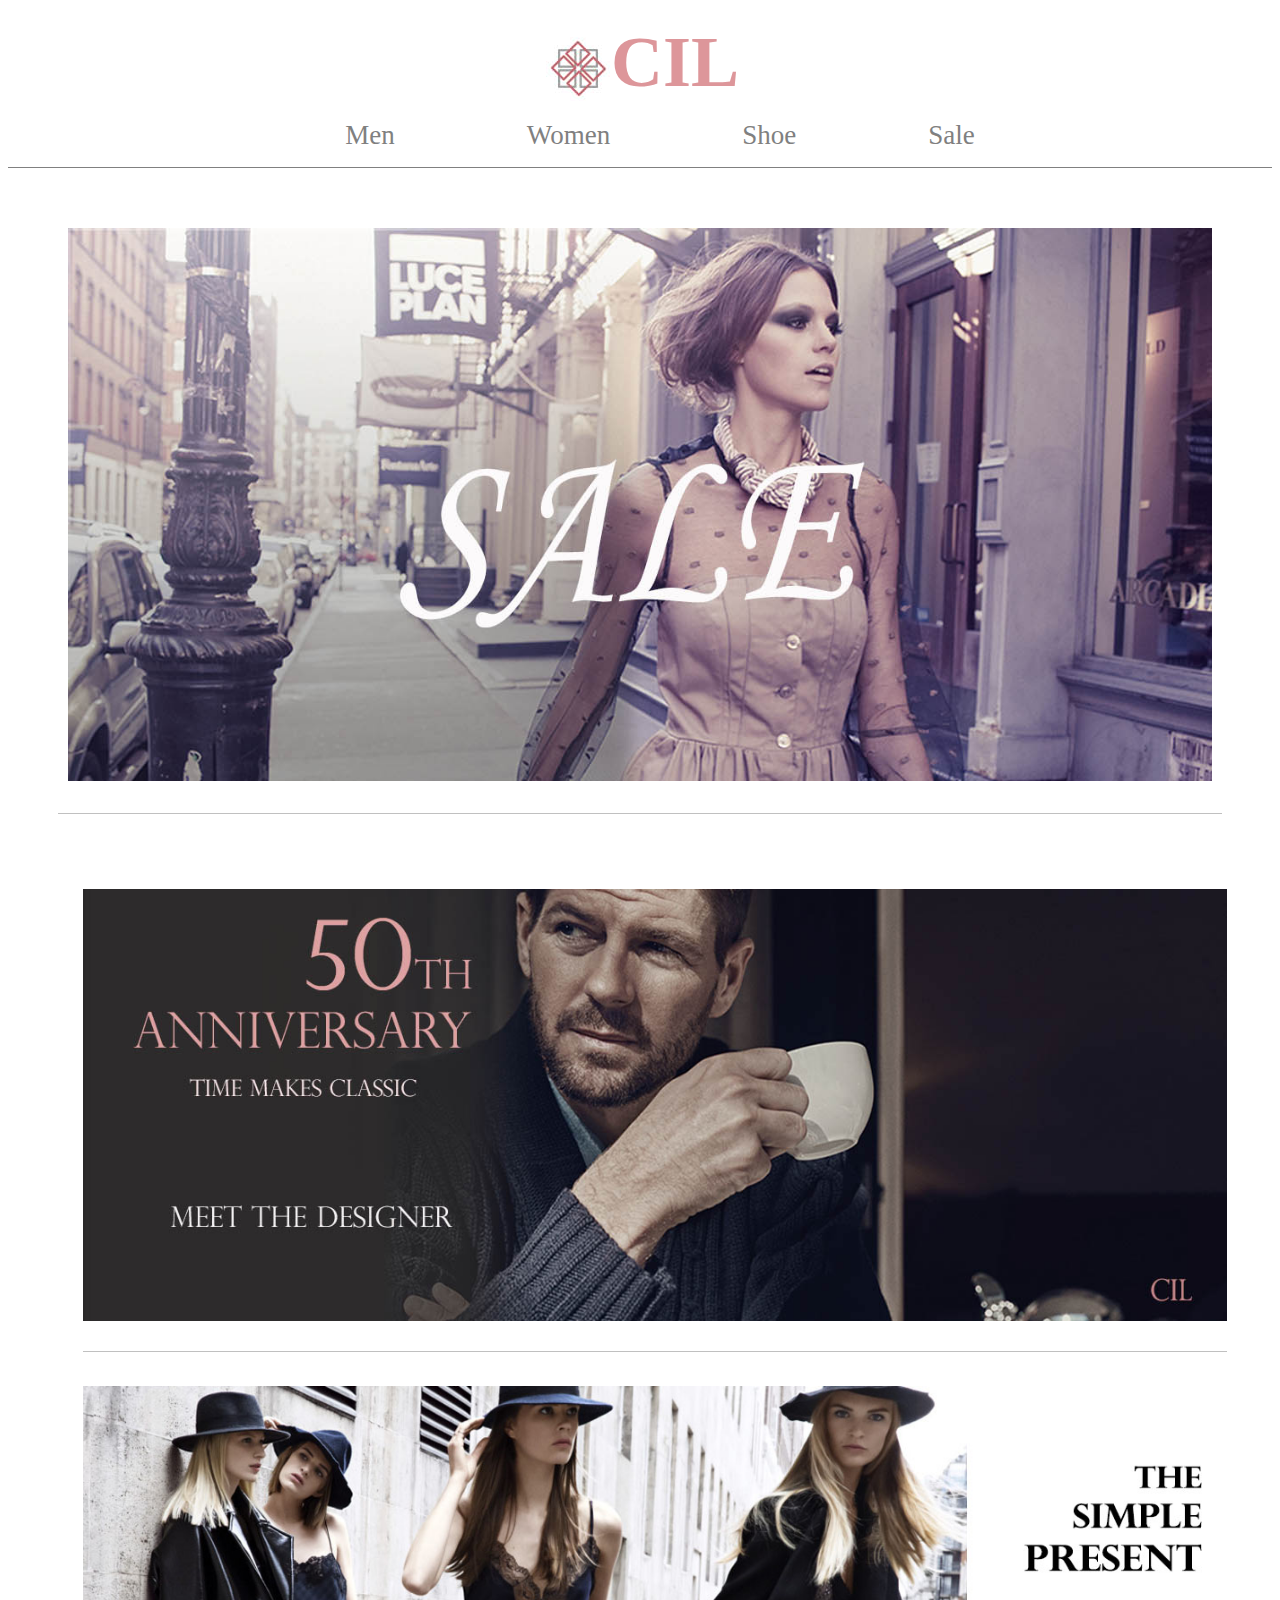
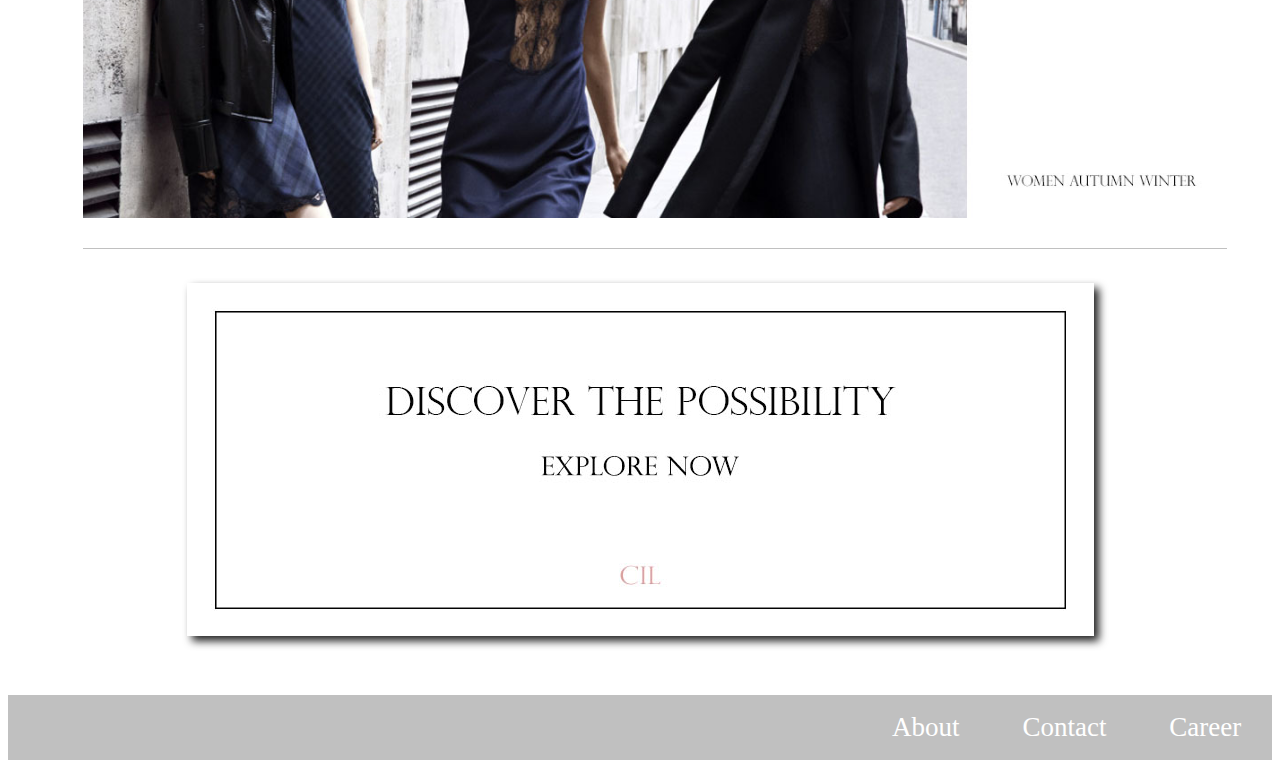
<file: index.html>
<!DOCTYPE html>
<head>
<meta charset = "utf-8">
<link rel="stylesheet" href="stylesheet.css">

<title>Home</title>
</head>
<body>
<header >
<a href="index.html"  ><h1><img src = "logo.jpg" alt = "">CIL</h1></a>
</header>
	<nav id = "n1">
	<ul>
	
	<li><a href="men.html">Men</a></li>
	<li><a href="women.html">Women</a></li>
	<li><a href="shoe.html">Shoe</a></li>
	<li><a href="sale.html">Sale</a></li>
	</ul>
	</nav>

	<div class="ban">
		
	<div class="enter">
		<a href="sale.html"><img src ="salebanner.jpg" alt=""></a>
		</div>
	</div>
<div class = "news">
<a href="introDesign.html"  ><img class ="pic" src ="designerW.jpg" alt=""></a>
<a href="#"  ><img class ="pic" src ="zara.jpg" alt=""></a>
<a href="women.html"  ><img id ="discover" src ="discoverW.jpg" alt=""></a>

</div>
<div class ="footer">
<nav id ="left">
<ul>
	
	<li><a href="#">About</a></li>
	<li><a href="#">Contact</a></li>
	<li><a href="#">Career</a></li>
</ul>
</nav>
</div>




</body>
</html>
</file>
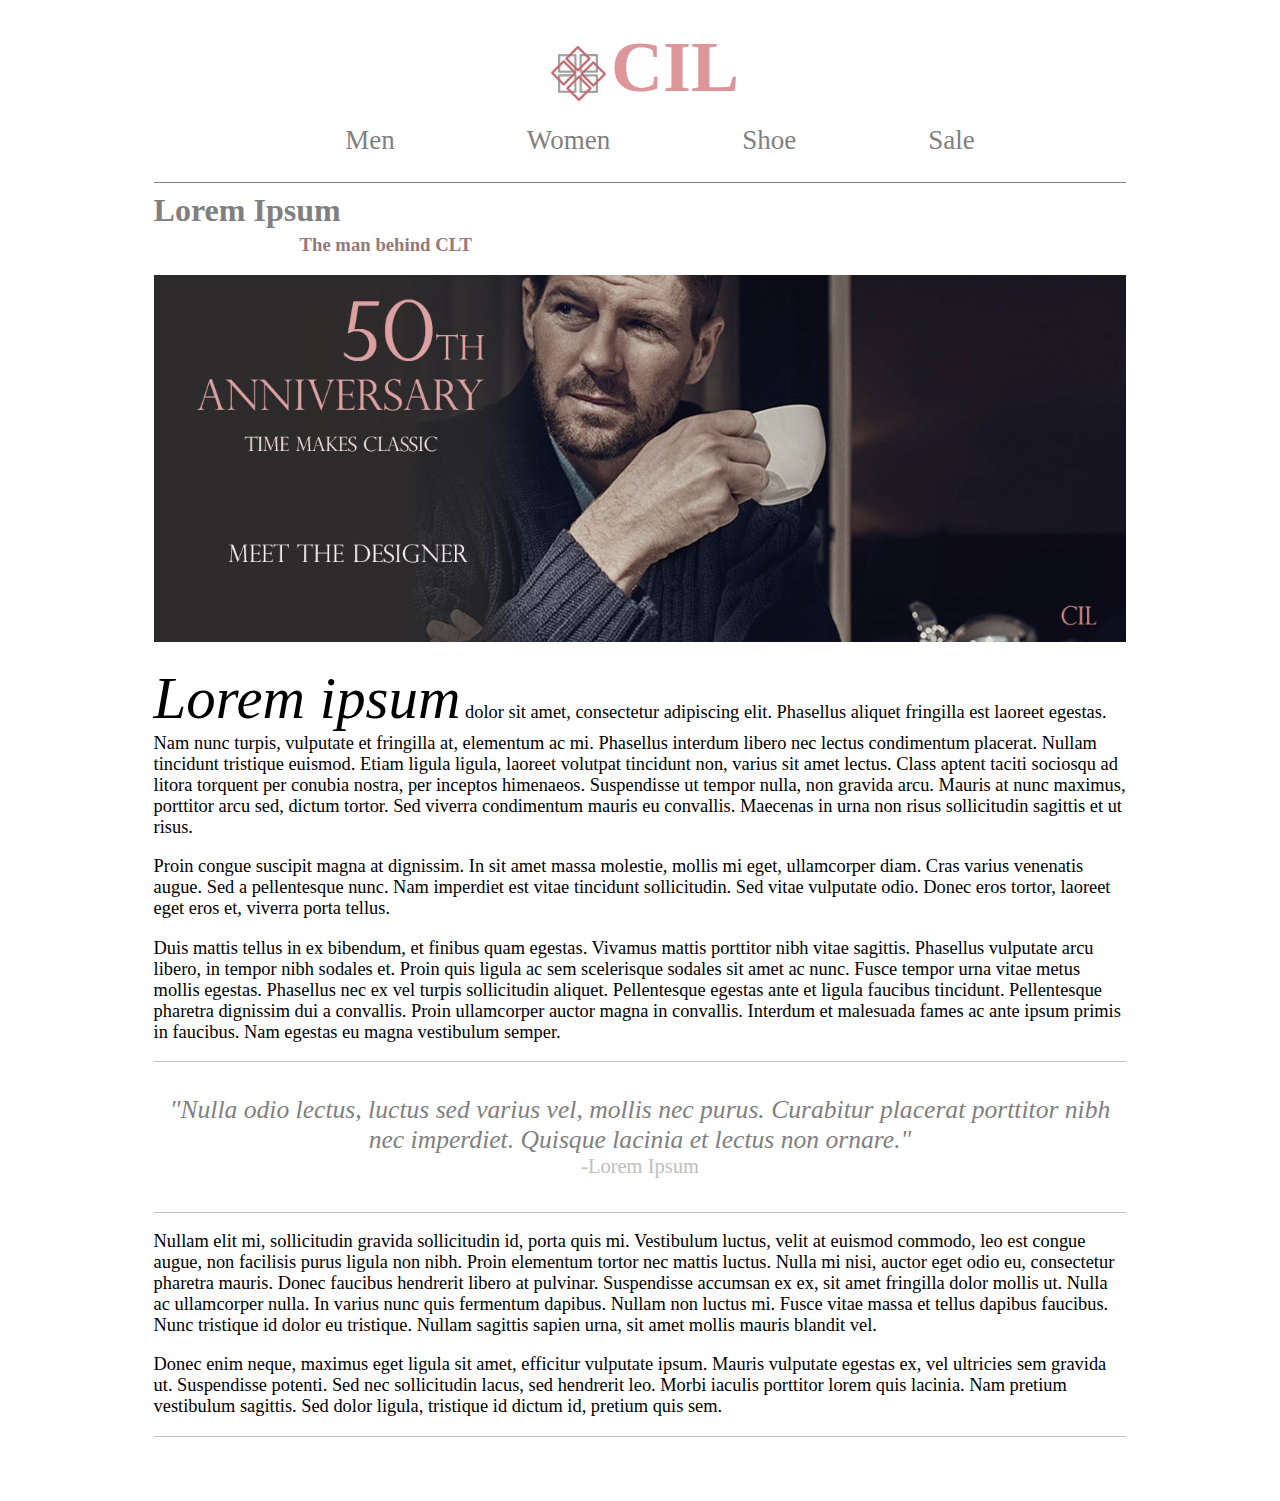
<file: introDesign.html>
<!DOCTYPE html>
<html>
<head>
<meta charset = "utf-8">
	<title>Designer</title>
	<link rel ="stylesheet" href = "designstyle.css">
</head>
<body>

<header >
            <a href="index.html"  ><h1 ><img src = "logo.jpg" alt = "">CIL</h1></a>
            </header>
              <nav class= "n1">
              <ul>
              <li><a href="men.html">Men</a></li>
              <li><a href="women.html">Women</a></li>
              <li><a href="shoe.html">Shoe</a></li>
              <li><a href="sale.html">Sale</a></li>
              </ul>
              </nav>
 <div class = "headline"><h1>Lorem Ipsum</h1>
 <h3>The man behind CLT</h3>
 </div>
 <div class ="left">
 <img src ="designerW.jpg">
 </div>

 <div class = "text">
 <p><span class ="textEnlarge" style="font-size:320%; "><em>Lorem ipsum</em></span> dolor sit amet, consectetur adipiscing elit. Phasellus aliquet fringilla est laoreet egestas. Nam nunc turpis, vulputate et fringilla at, elementum ac mi. Phasellus interdum libero nec lectus condimentum placerat. Nullam tincidunt tristique euismod. Etiam ligula ligula, laoreet volutpat tincidunt non, varius sit amet lectus. Class aptent taciti sociosqu ad litora torquent per conubia nostra, per inceptos himenaeos. Suspendisse ut tempor nulla, non gravida arcu. Mauris at nunc maximus, porttitor arcu sed, dictum tortor. Sed viverra condimentum mauris eu convallis. Maecenas in urna non risus sollicitudin sagittis et ut risus.
</p>
<p>
Proin congue suscipit magna at dignissim. In sit amet massa molestie, mollis mi eget, ullamcorper diam. Cras varius venenatis augue. Sed a pellentesque nunc. Nam imperdiet est vitae tincidunt sollicitudin. Sed vitae vulputate odio. Donec eros tortor, laoreet eget eros et, viverra porta tellus.
</p>


<p>
Duis mattis tellus in ex bibendum, et finibus quam egestas. Vivamus mattis porttitor nibh vitae sagittis. Phasellus vulputate arcu libero, in tempor nibh sodales et. Proin quis ligula ac sem scelerisque sodales sit amet ac nunc. Fusce tempor urna vitae metus mollis egestas. Phasellus nec ex vel turpis sollicitudin aliquet. Pellentesque egestas ante et ligula faucibus tincidunt. Pellentesque pharetra dignissim dui a convallis. Proin ullamcorper auctor magna in convallis. Interdum et malesuada fames ac ante ipsum primis in faucibus. Nam egestas eu magna vestibulum semper. </p>
</div>
<div class = "quote">
<blockquote>
	"Nulla odio lectus, luctus sed varius vel, mollis nec purus. Curabitur placerat porttitor nibh nec imperdiet. Quisque lacinia et lectus non ornare."
	<cite>-Lorem Ipsum</cite>
</blockquote>
</div>

<div class ="text">
<p>
Nullam elit mi, sollicitudin gravida sollicitudin id, porta quis mi. Vestibulum luctus, velit at euismod commodo, leo est congue augue, non facilisis purus ligula non nibh. Proin elementum tortor nec mattis luctus. Nulla mi nisi, auctor eget odio eu, consectetur pharetra mauris. Donec faucibus hendrerit libero at pulvinar. Suspendisse accumsan ex ex, sit amet fringilla dolor mollis ut. Nulla ac ullamcorper nulla. In varius nunc quis fermentum dapibus. Nullam non luctus mi. Fusce vitae massa et tellus dapibus faucibus. Nunc tristique id dolor eu tristique. Nullam sagittis sapien urna, sit amet mollis mauris blandit vel. 
</p>
<p>
Donec enim neque, maximus eget ligula sit amet, efficitur vulputate ipsum. Mauris vulputate egestas ex, vel ultricies sem gravida ut. Suspendisse potenti. Sed nec sollicitudin lacus, sed hendrerit leo. Morbi iaculis porttitor lorem quis lacinia. Nam pretium vestibulum sagittis. Sed dolor ligula, tristique id dictum id, pretium quis sem. 
</p>
</div>

</body>
</html>
</file>
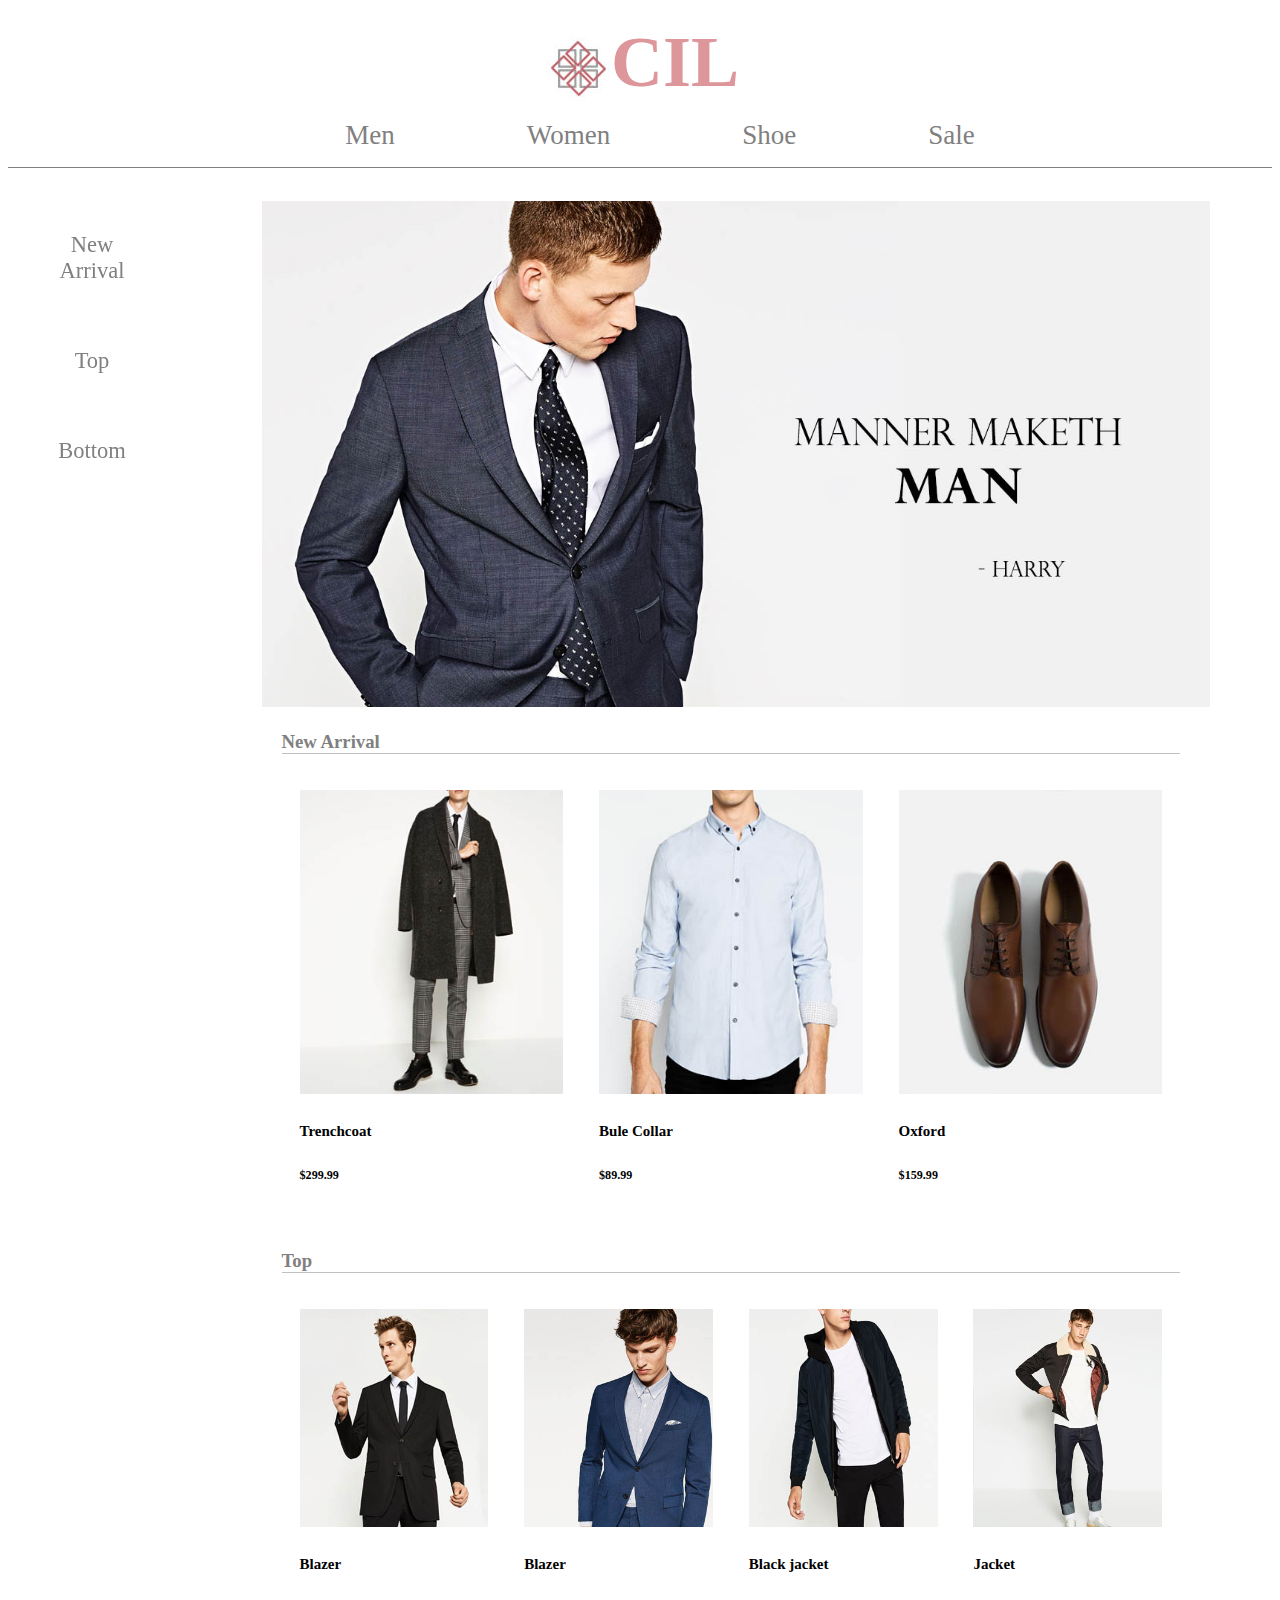
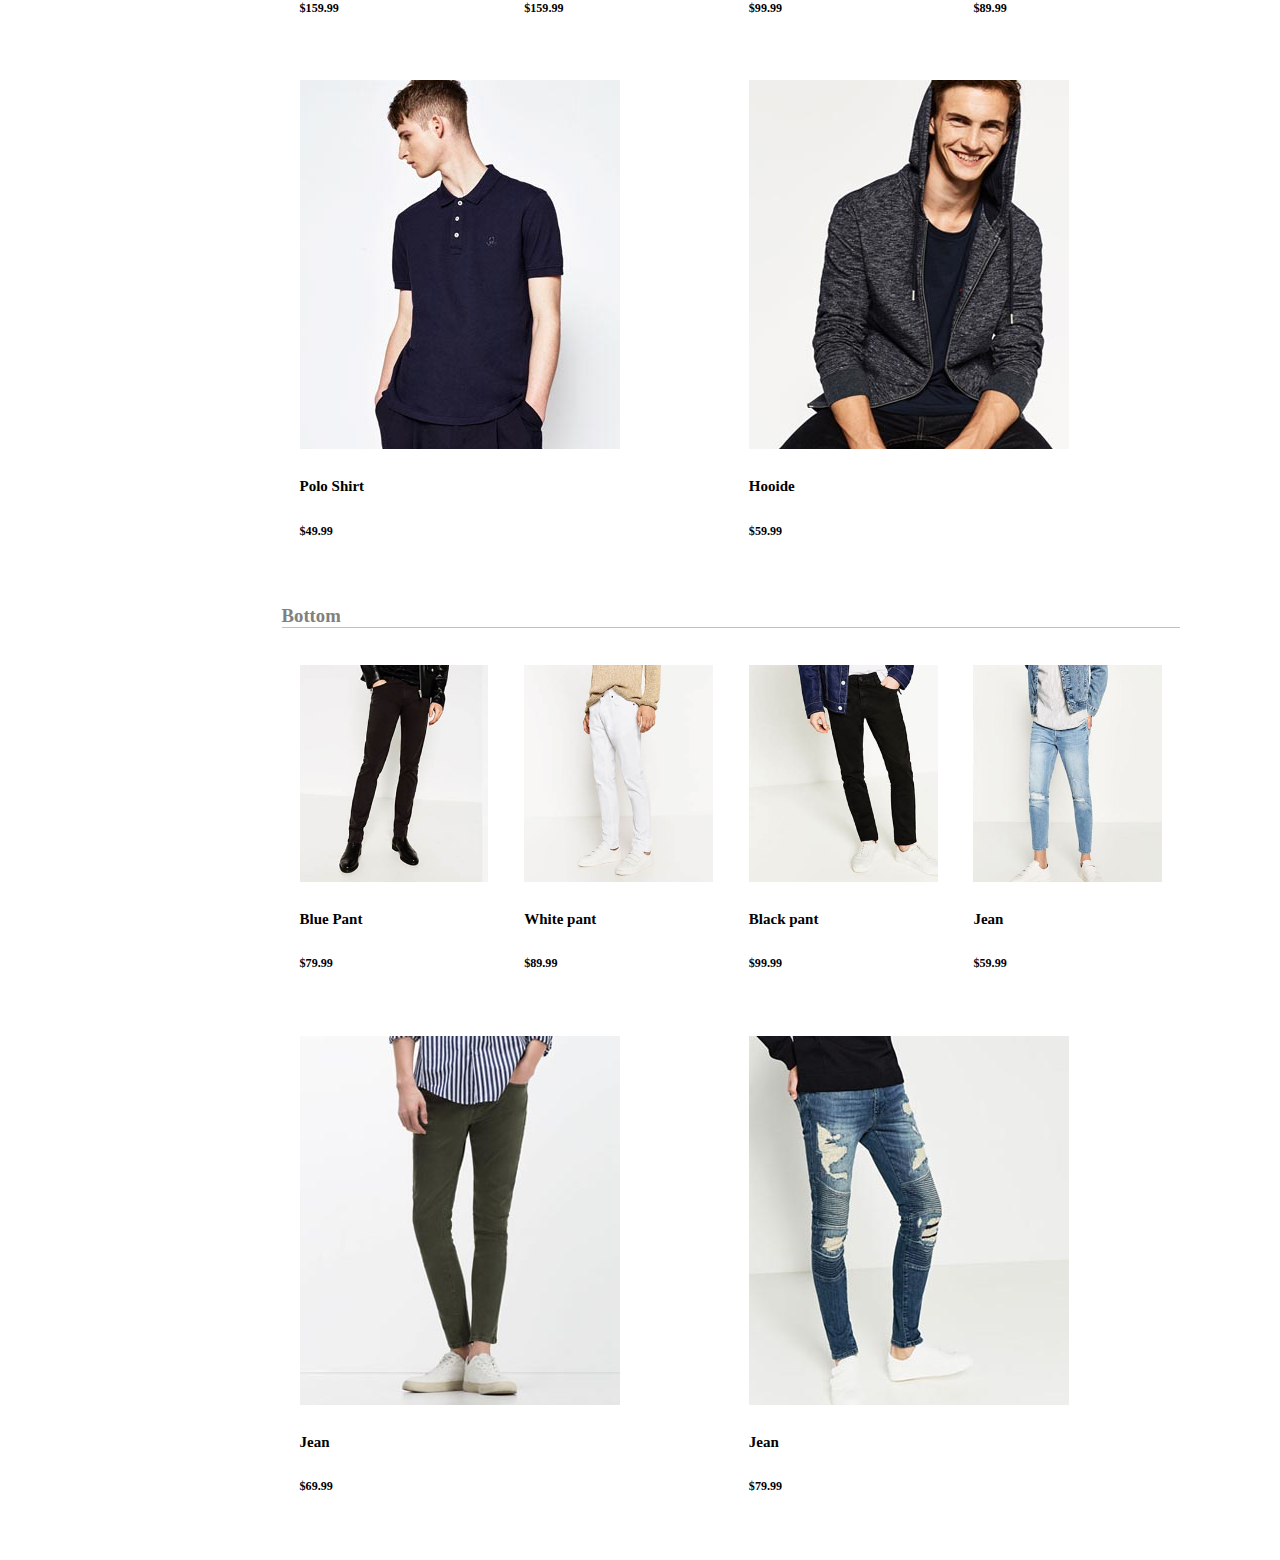
<file: men.html>
<!DOCTYPE html>
            <head>
            <meta charset = "utf-8">
            <link rel="stylesheet" href="stylesheetMen.css">

            <title>Men</title>
            </head>
            <body>
            <header >
            <a href="index.html"  ><h1><img src = "logo.jpg" alt = "">CIL</h1></a>
            </header>
              <nav id = "n1">
              <ul>
              <li><a href="men.html">Men</a></li>
              <li><a href="women.html">Women</a></li>
              <li><a href="shoe.html">Shoe</a></li>
              <li><a href="sale.html">Sale</a></li>
              </ul>
              </nav>


            <div class ="sidebar">
            <nav id = "side">
              <ul>
              <li><a href ="#arrival">New Arrival</a></li>
              <li><a href="#top">Top</a></li>
              <li><a href="#bottom">Bottom</a></li>
              
              </ul>
              </nav>
            </div>

            <div class="right">

            <div class="ban">
            <a href="#"  ><img id ="discover" src ="manban2.jpg" alt=""></a>
            </div>

            <div class="row">
            
            <h3  id="arrival">New Arrival</h3>
            <section class="products">

  <div class="product-card">
    <div class="product-image">
      <img src="menimg/mnw2.jpg">
    </div>
    <div class="product-info">
      <h5>Trenchcoat</h5>
      <h6>$299.99</h6>
    </div>
  </div>
<div class="product-card">
<a href ="#">
    <div class="product-image">
      <img src="menimg/mna4.jpg">
    </div>
    <div class="product-info">
      <h5>Bule Collar</h5>
      <h6>$89.99</h6>
    </div></a>
  </div>

  <div class="product-card">
    <div class="product-image">
      <img src="menimg/mna3.jpg">
    </div>
    <div class="product-info">
      <h5>Oxford</h5>
      <h6>$159.99</h6>
    </div>
  </div>
  
 </section>
  </div>

  

  <div class="row">

<h3  id="top">Top</h3>
  <section class="products">

  <div class="product-card">
    <div class="product-image">
      <img src="menimg/suit2.jpg">
    </div>
    <div class="product-info">
      <h5>Blazer</h5>
      <h6>$159.99</h6>
    </div>
  </div>
<div class="product-card">
<a href ="#">
    <div class="product-image">
      <img src="menimg/suit1.jpg">
    </div>
    <div class="product-info">
      <h5>Blazer</h5>
      <h6>$159.99</h6>
    </div></a>
  </div>

  <div class="product-card">
    <div class="product-image">
      <img src="menimg/jacket3.jpg">
    </div>
    <div class="product-info">
      <h5>Black jacket</h5>
      <h6>$99.99</h6>
    </div>
  </div>

  <div class="product-card">
    <div class="product-image">
      <img src="menimg/mw1.jpg">
    </div>
    <div class="product-info">
      <h5>Jacket</h5>
      <h6>$89.99</h6>
    </div>
  </div>
<div class="product-card">
<a href ="#">
    <div class="product-image">
      <img src="menimg/mw4.jpg">
    </div>
    <div class="product-info">
      <h5>Polo Shirt</h5>
      <h6>$49.99</h6>
    </div></a>
  </div>

  <div class="product-card">
    <div class="product-image">
      <img src="menimg/mw3.jpg">
    </div>
    <div class="product-info">
      <h5>Hooide</h5>
      <h6>$59.99</h6>
    </div>
  </div>
  </section>
  </div>

<div class ="row">
<h3  id="top">Bottom</h3>
  <section class="products">

  <div class="product-card">
    <div class="product-image">
      <img src="menimg/tr1.jpg">
    </div>
    <div class="product-info">
      <h5>Blue Pant</h5>
      <h6>$79.99</h6>
    </div>
  </div>
<div class="product-card">
<a href ="#">
    <div class="product-image">
      <img src="menimg/tr3.jpg">
    </div>
    <div class="product-info">
      <h5>White pant</h5>
      <h6>$89.99</h6>
    </div></a>
  </div>

  <div class="product-card">
    <div class="product-image">
      <img src="menimg/tr2.jpg">
    </div>
    <div class="product-info">
      <h5>Black pant</h5>
      <h6>$99.99</h6>
    </div>
  </div>

  <div class="product-card">
    <div class="product-image">
      <img src="menimg/mj1.jpg">
    </div>
    <div class="product-info">
      <h5>Jean</h5>
      <h6>$59.99</h6>
    </div>
  </div>
<div class="product-card">
<a href ="#">
    <div class="product-image">
      <img src="menimg/mj2.jpg">
    </div>
    <div class="product-info">
      <h5>Jean</h5>
      <h6>$69.99</h6>
    </div></a>
  </div>

  <div class="product-card">
    <div class="product-image">
      <img src="menimg/mj3.jpg">
    </div>
    <div class="product-info">
      <h5>Jean</h5>
      <h6>$79.99</h6>
    </div>
  </div>
  </section>
  </div>

  </div>
  </body>
</html>
</file>
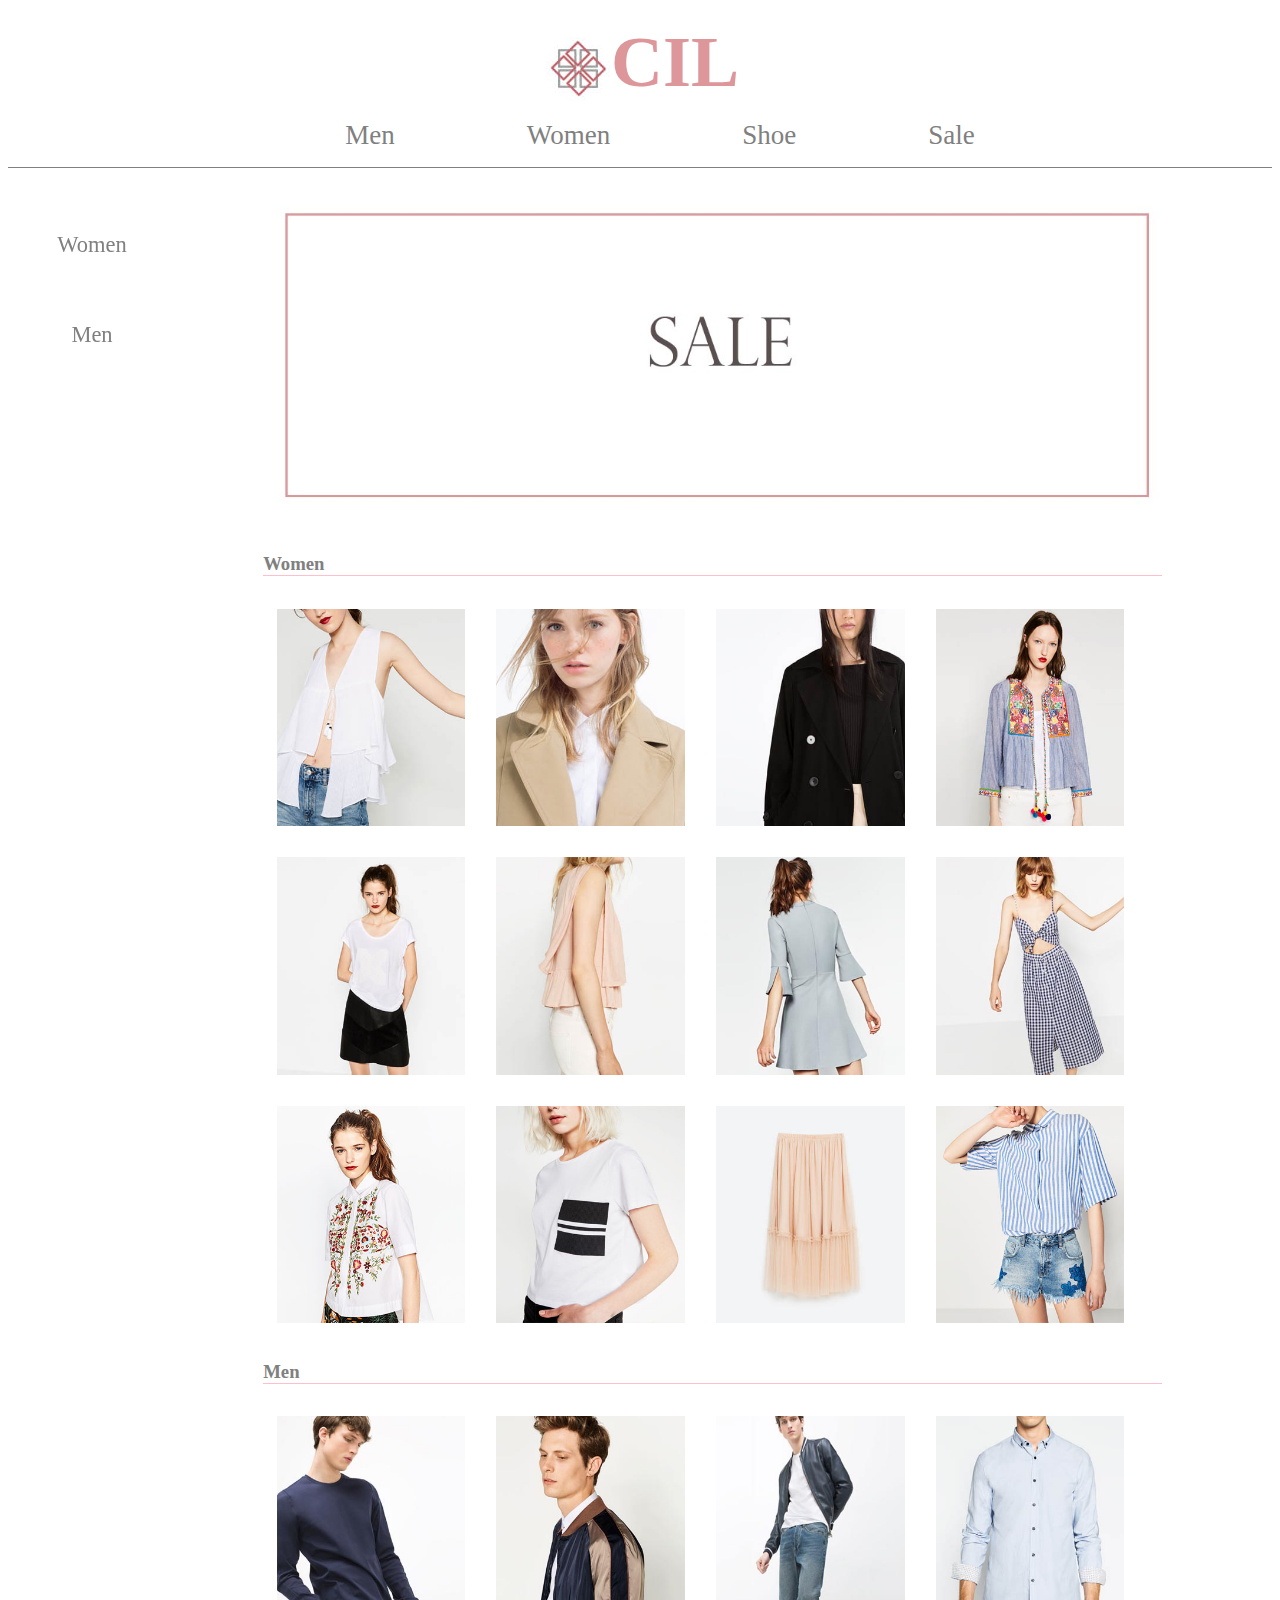
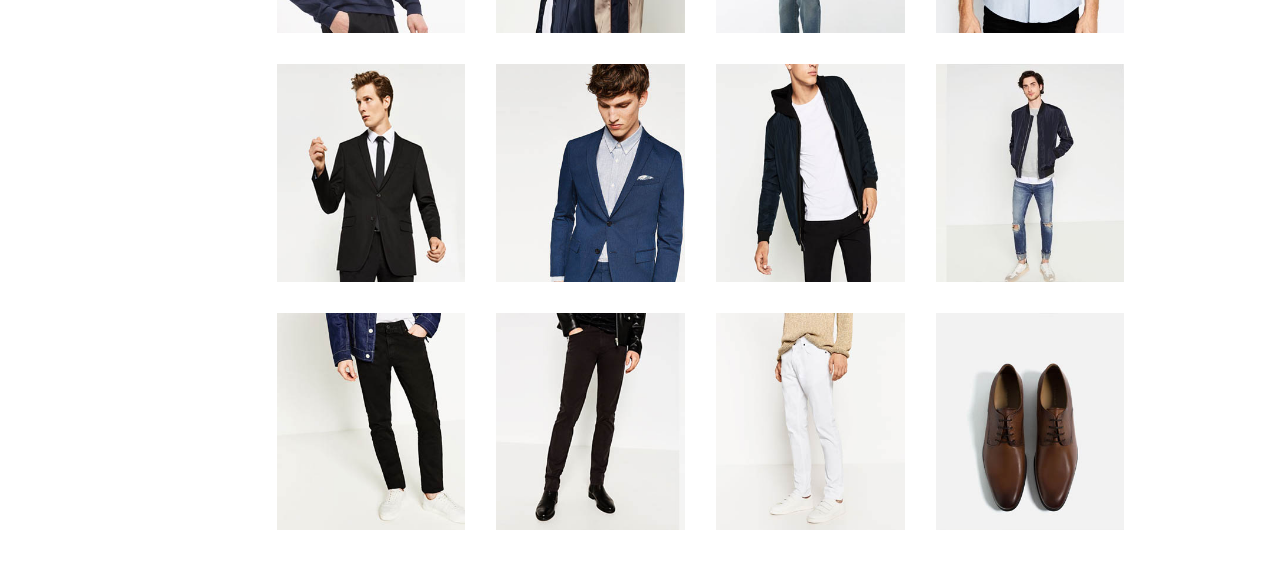
<file: sale.html>
<!DOCTYPE html>
<head>
<meta charset = "utf-8">
<link rel="stylesheet" href="stylesheetSale.css">

<title>Sale</title>
</head>
<body>
<header >
<a href="index.html"  ><h1><img src = "logo.jpg" alt = "">CIL</h1></a>
</header>
	<nav id = "n1">
	<ul>
	<li><a href="men.html">Men</a></li>
	<li><a href="women.html">Women</a></li>
	<li><a href="shoe.html">Shoe</a></li>
	<li><a href="sale.html">Sale</a></li>
	</ul>
	</nav>


<div class ="sidebar">
<nav id = "side">
	<ul>
	<li><a href="#women">Women</a></li>
		<li><a href ="#men">Men</a></li>

	
	</ul>
	</nav>
</div>

<div class="right">

<div class="ban">
<a href="#"  ><img id ="discover" src ="saleban.jpg" alt=""></a>
</div>

<div class="row">
<h3 id="women">Women</h3>
<div class ="display">
<a href="#"  ><img class ="item" src ="womimg/sale1.jpg" alt=""></a>
<a href="#"  ><img class ="item" src ="womimg/sale2.jpg" alt=""></a>
<a href="#"  ><img class ="item" src ="womimg/sale3.jpg" alt=""></a>
<a href="#"  ><img class ="item" src ="womimg/sale4.jpg" alt=""></a>
<a href="#"  ><img class ="item" src ="womimg/sale5.jpg" alt=""></a>
<a href="#"  ><img class ="item" src ="womimg/sale6.jpg" alt=""></a>
<a href="#"  ><img class ="item" src ="womimg/sale7.jpg" alt=""></a>
<a href="#"  ><img class ="item" src ="womimg/sale8.jpg" alt=""></a>
<a href="#"  ><img class ="item" src ="womimg/t1.jpg" alt=""></a>
<a href="#"  ><img class ="item" src ="womimg/t4.jpg" alt=""></a>
<a href="#"  ><img class ="item" src ="womimg/b1.jpg" alt=""></a>
<a href="#"  ><img class ="item" src ="womimg/t3.jpg" alt=""></a>

</div>
</div>

<div class="row">
<h3 id="men">Men</h3>
<div class ="display">
<a href="#"  ><img class ="item" src ="menimg/sm4.jpg" alt=""></a>
<a href="#"  ><img class ="item" src ="menimg/sm2.jpg" alt=""></a>
<a href="#"  ><img class ="item" src ="menimg/sm1.jpg" alt=""></a>
<a href="#"  ><img class ="item" src ="menimg/mna4.jpg" alt=""></a>
<a href="#"  ><img class ="item" src ="menimg/suit2.jpg" alt=""></a>
<a href="#"  ><img class ="item" src ="menimg/suit1.jpg" alt=""></a>
<a href="#"  ><img class ="item" src ="menimg/jacket3.jpg" alt=""></a>
<a href="#"  ><img class ="item" src ="menimg/sm3.jpg" alt=""></a>
<a href="#"  ><img class ="item" src ="menimg/tr2.jpg" alt=""></a>
<a href="#"  ><img class ="item" src ="menimg/tr1.jpg" alt=""></a>
<a href="#"  ><img class ="item" src ="menimg/tr3.jpg" alt=""></a>
<a href="#"  ><img class ="item" src ="menimg/mna3.jpg" alt=""></a>
</div>
</div>

	</body>
	</html>
</file>
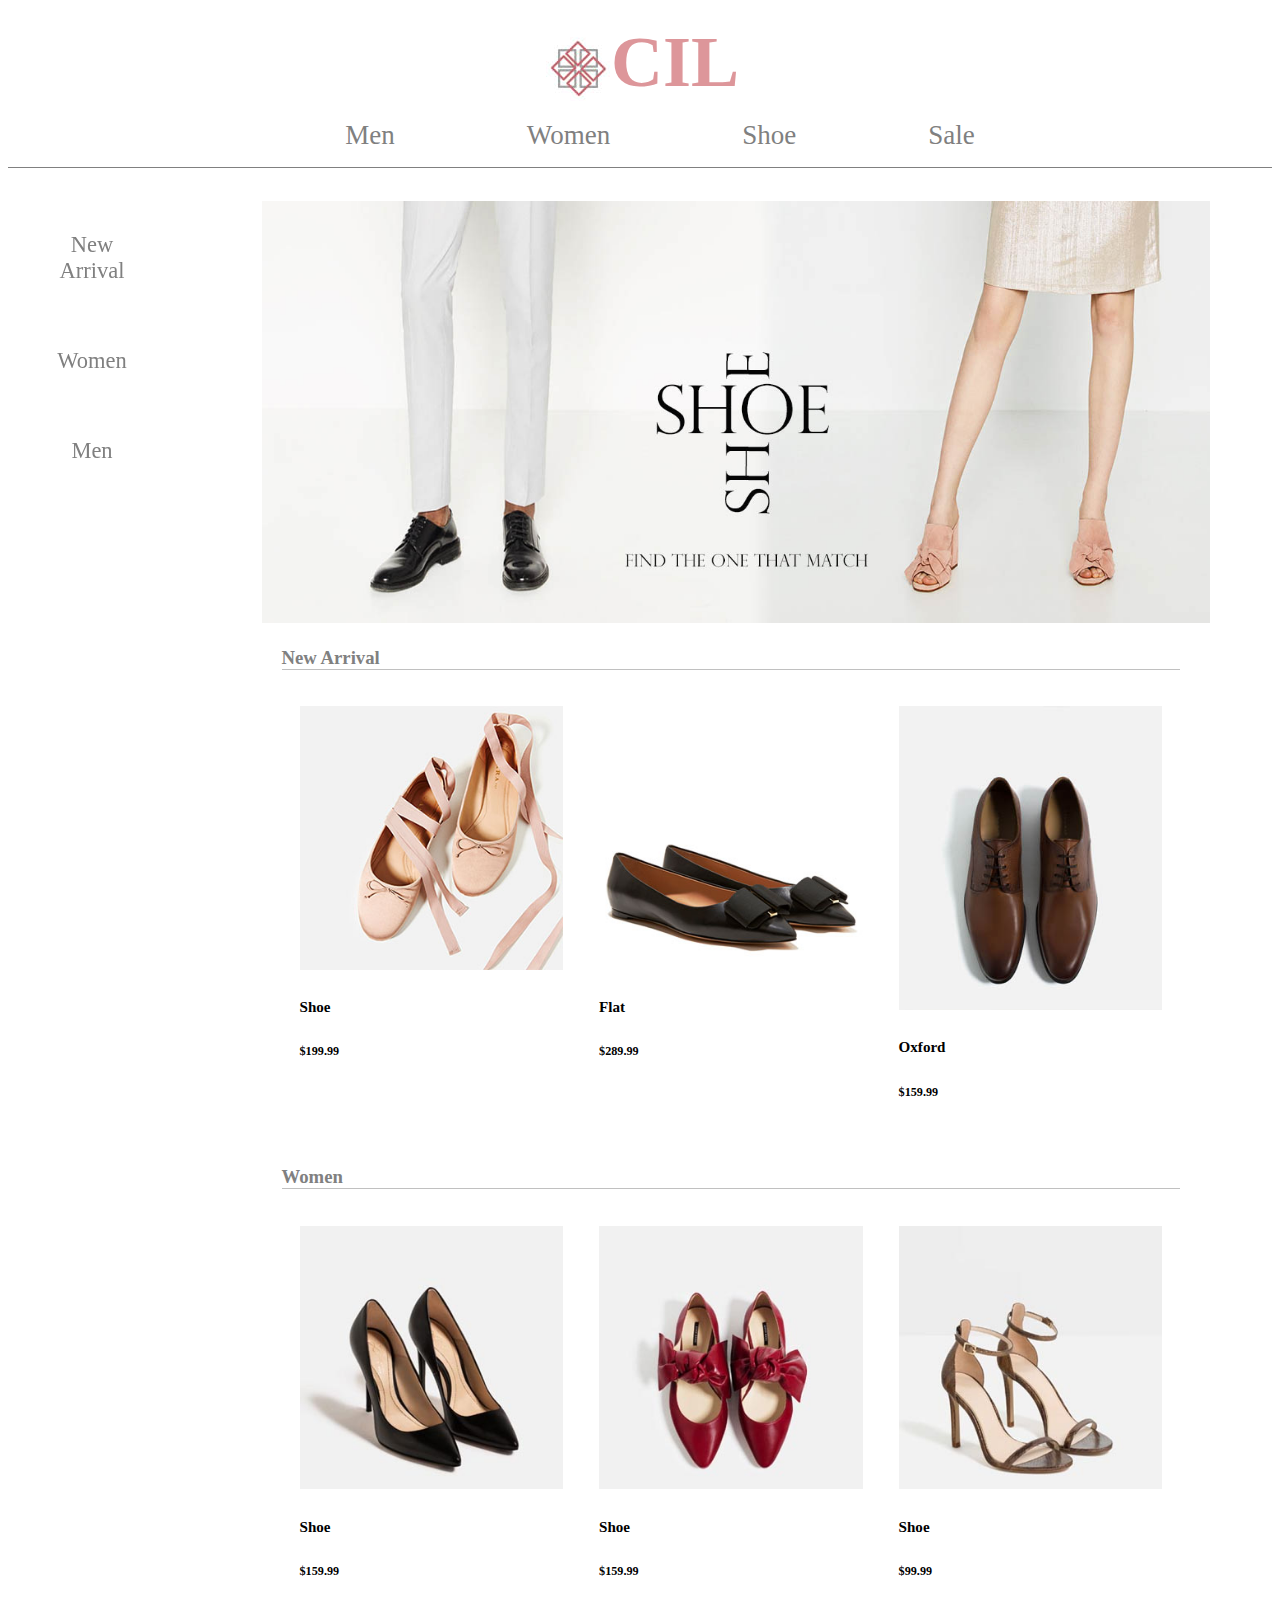
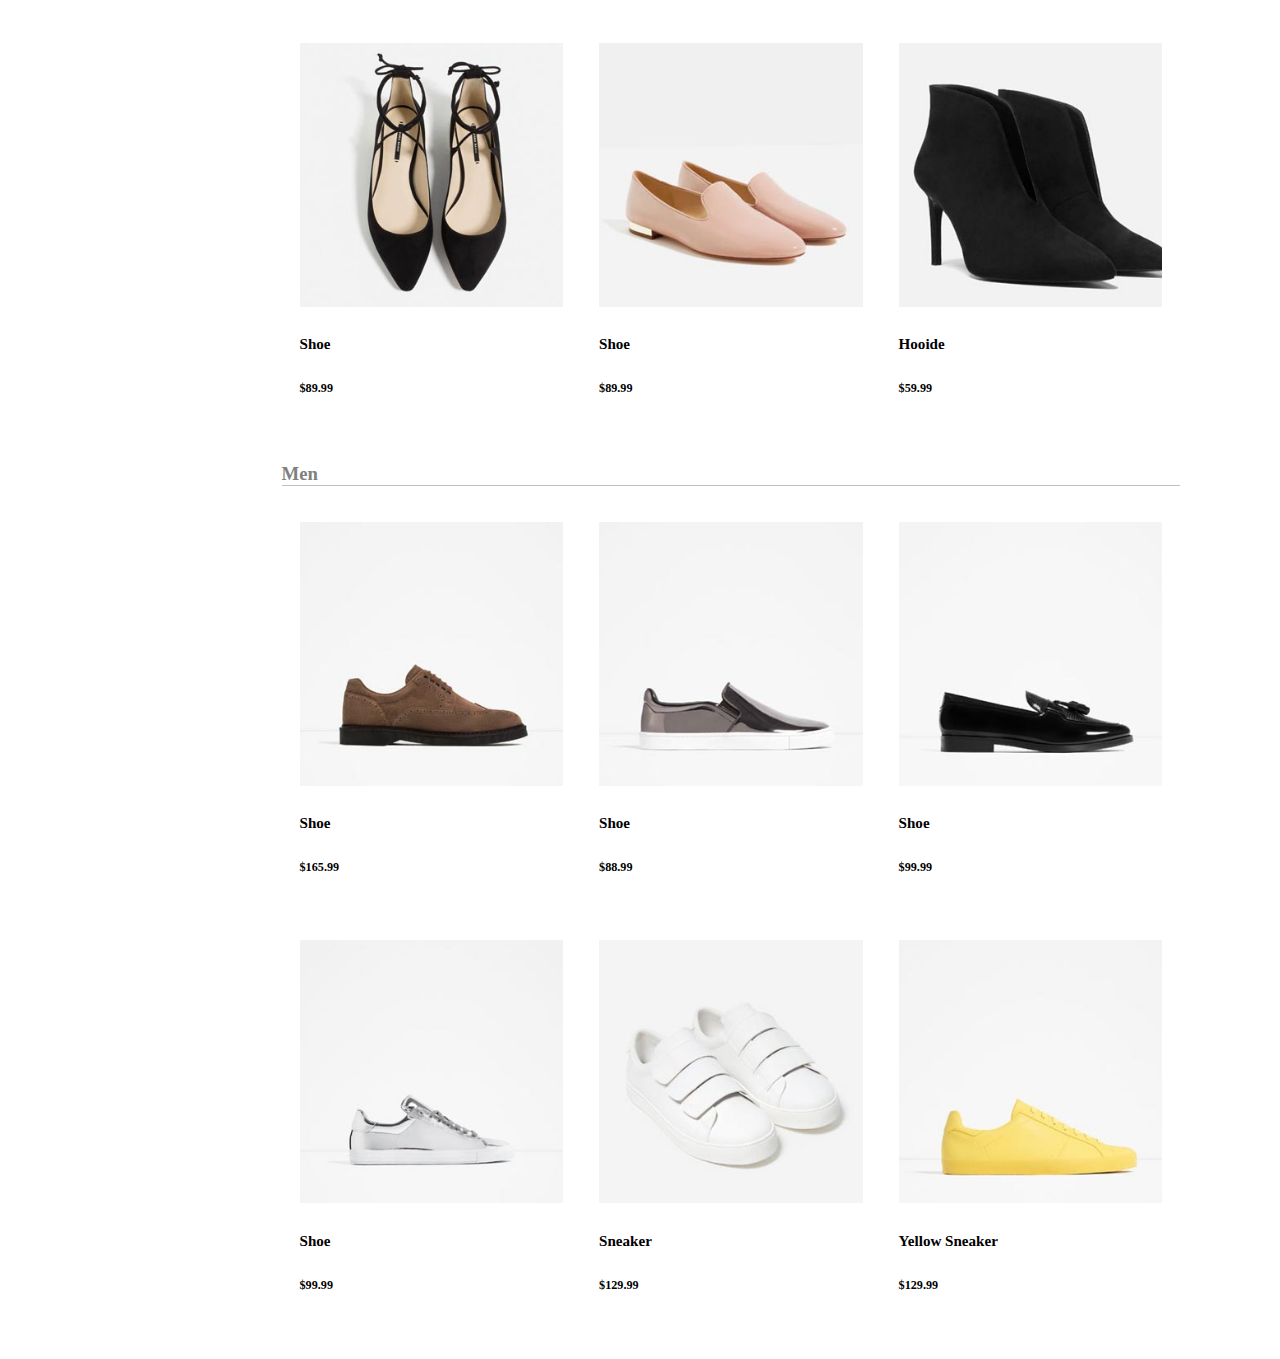
<file: shoe.html>
<!DOCTYPE html>
            <head>
            <meta charset = "utf-8">
            <link rel="stylesheet" href="showcase.css">

            <title>Shoe</title>
            </head>
            <body>
            <header >
            <a href="index.html"  ><h1><img src = "logo.jpg" alt = "">CIL</h1></a>
            </header>
              <nav id = "n1">
              <ul>
              <li><a href="men.html">Men</a></li>
              <li><a href="women.html">Women</a></li>
              <li><a href="shoe.html">Shoe</a></li>
              <li><a href="sale.html">Sale</a></li>
              </ul>
              </nav>


            <div class ="sidebar">
            <nav id = "side">
              <ul>
              <li><a href ="#arrival">New Arrival</a></li>
              <li><a href="#top">Women</a></li>
              <li><a href="#bottom">Men</a></li>
              
              </ul>
              </nav>
            </div>

            <div class="right">

            <div class="ban">
            <a href="#"  ><img id ="discover" src ="shoeban.jpg" alt=""></a>
            </div>

            <div class="row">
            
            <h3  id="arrival">New Arrival</h3>
            <section class="products">

  <div class="product-card">
    <div class="product-image">
      <img src="womimg/shoe2.jpg">
    </div>
    <div class="product-info">
      <h5>Shoe</h5>
      <h6>$199.99</h6>
    </div>
  </div>
<div class="product-card">
<a href ="#">
    <div class="product-image">
      <img src="womimg/shoe.jpg">
    </div>
    <div class="product-info">
      <h5>Flat</h5>
      <h6>$289.99</h6>
    </div></a>
  </div>

  <div class="product-card">
    <div class="product-image">
      <img src="menimg/mna3.jpg">
    </div>
    <div class="product-info">
      <h5>Oxford</h5>
      <h6>$159.99</h6>
    </div>
  </div>
  
 </section>
  </div>

  

  <div class="row">

<h3  id="top">Women</h3>
  <section class="products">

  <div class="product-card">
    <div class="product-image">
<img src ="womimg/ws1.jpg" alt="">
    </div>
    <div class="product-info">
      <h5>Shoe</h5>
      <h6>$159.99</h6>
    </div>
  </div>
<div class="product-card">
<a href ="#">
    <div class="product-image">
<img  src ="womimg/ws2.jpg" alt="">
    </div>
    <div class="product-info">
      <h5>Shoe</h5>
      <h6>$159.99</h6>
    </div></a>
  </div>

  <div class="product-card">
    <div class="product-image">
<img  src ="womimg/ws3.jpg" alt="">
    </div>
    <div class="product-info">
      <h5>Shoe</h5>
      <h6>$99.99</h6>
    </div>
  </div>

  <div class="product-card">
    <div class="product-image">
<img src ="womimg/ws4.jpg" alt="">
    </div>
    <div class="product-info">
      <h5>Shoe</h5>
      <h6>$89.99</h6>
    </div>
  </div>
<div class="product-card">
<a href ="#">
    <div class="product-image">
      <img src="womimg/ws5.jpg">
    </div>
    <div class="product-info">
      <h5>Shoe</h5>
      <h6>$89.99</h6>
    </div></a>
  </div>

  <div class="product-card">
    <div class="product-image">
<img src ="womimg/ws6.jpg" alt="">
    </div>
    <div class="product-info">
      <h5>Hooide</h5>
      <h6>$59.99</h6>
    </div>
  </div>
  </section>
  </div>

<div class ="row">
<h3  id="bottom">Men</h3>
  <section class="products">

  <div class="product-card">
    <div class="product-image">
      <img src="menimg/ms5.jpg">
    </div>
    <div class="product-info">
      <h5>Shoe</h5>
      <h6>$165.99</h6>
    </div>
  </div>
<div class="product-card">
<a href ="#">
    <div class="product-image">
      <img src="menimg/ms2.jpg">
    </div>
    <div class="product-info">
      <h5>Shoe</h5>
      <h6>$88.99</h6>
    </div></a>
  </div>

  <div class="product-card">
    <div class="product-image">
      <img src="menimg/ms3.jpg">
    </div>
    <div class="product-info">
      <h5>Shoe</h5>
      <h6>$99.99</h6>
    </div>
  </div>

  <div class="product-card">
    <div class="product-image">
      <img src="menimg/ms1.jpg">
    </div>
    <div class="product-info">
      <h5>Shoe</h5>
      <h6>$99.99</h6>
    </div>
  </div>
<div class="product-card">
<a href ="#">
    <div class="product-image">
      <img src="menimg/ms4.jpg">
    </div>
    <div class="product-info">
      <h5>Sneaker</h5>
      <h6>$129.99</h6>
    </div></a>
  </div>

  <div class="product-card">
    <div class="product-image">
      <img src="menimg/ms6.jpg">
    </div>
    <div class="product-info">
      <h5>Yellow Sneaker</h5>
      <h6>$129.99</h6>
    </div>
  </div>
  </section>
  </div>

  </div>
  </body>
</html>
</file>
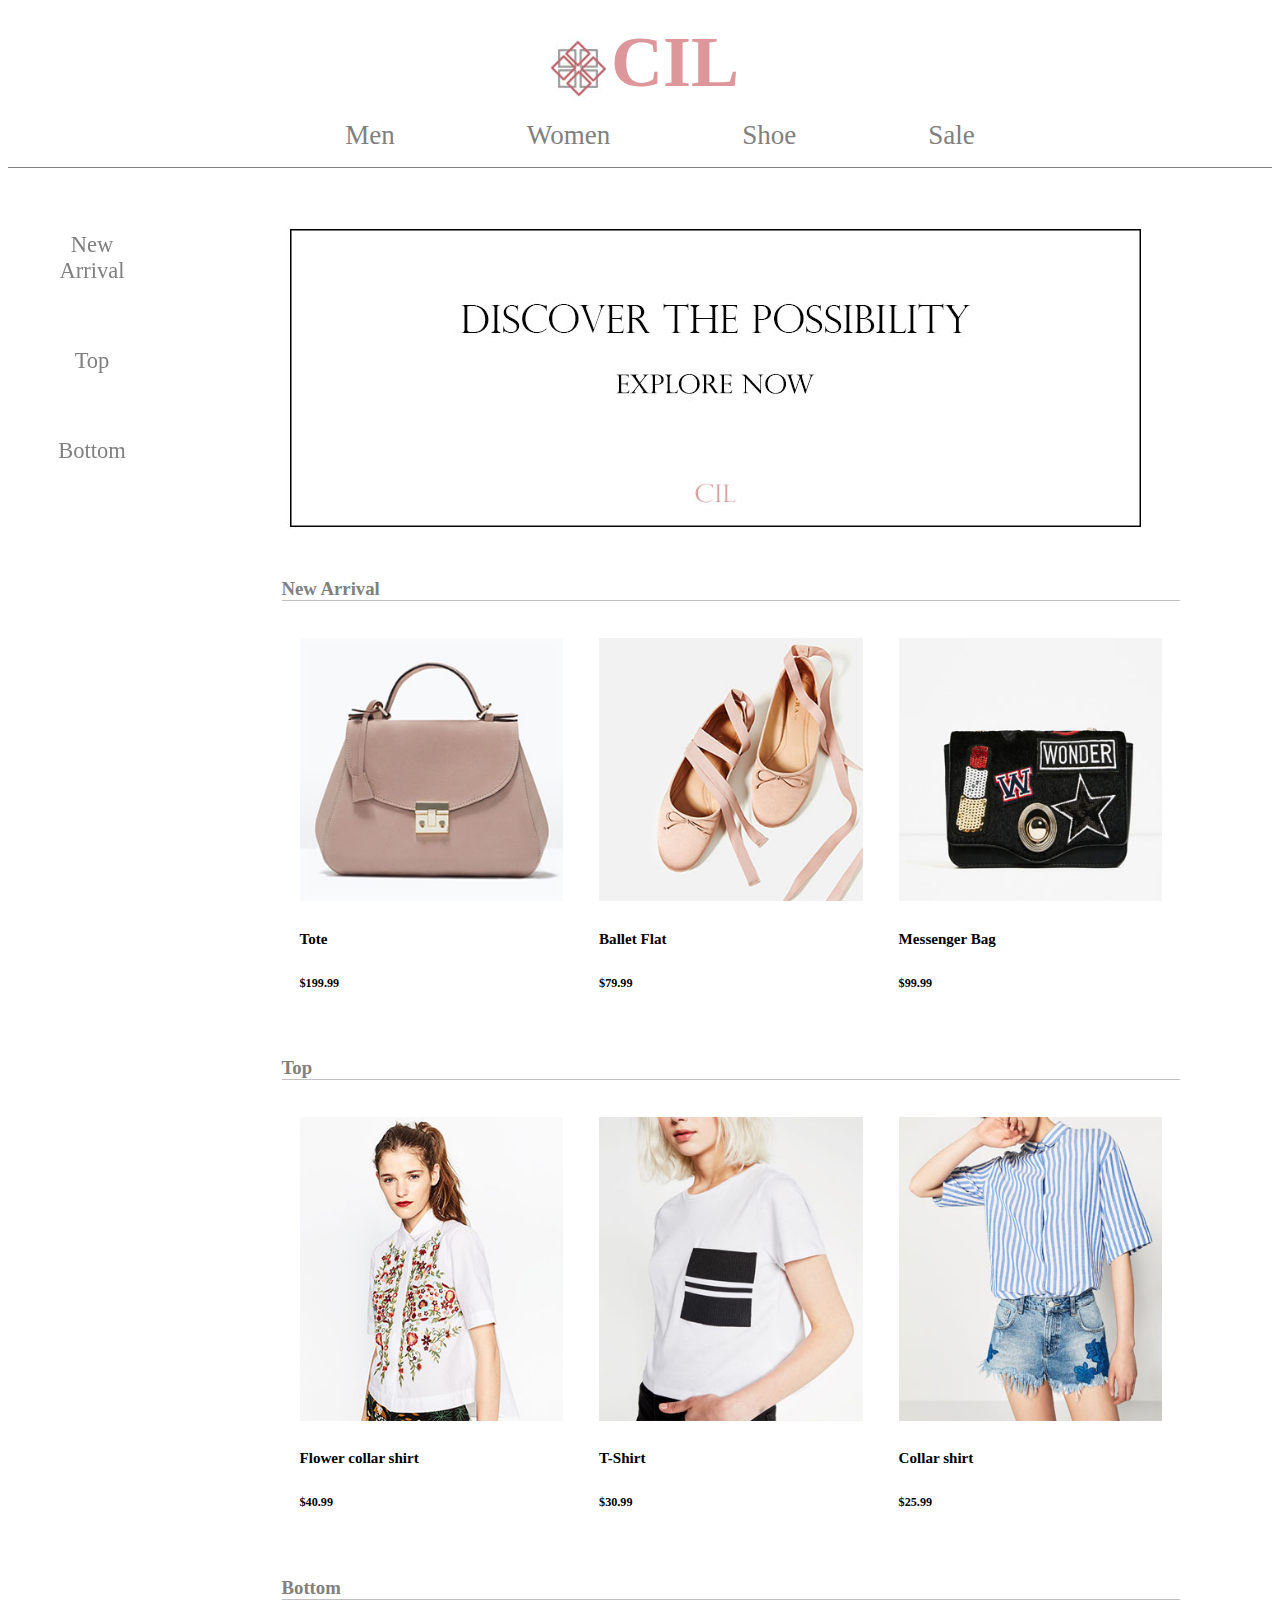
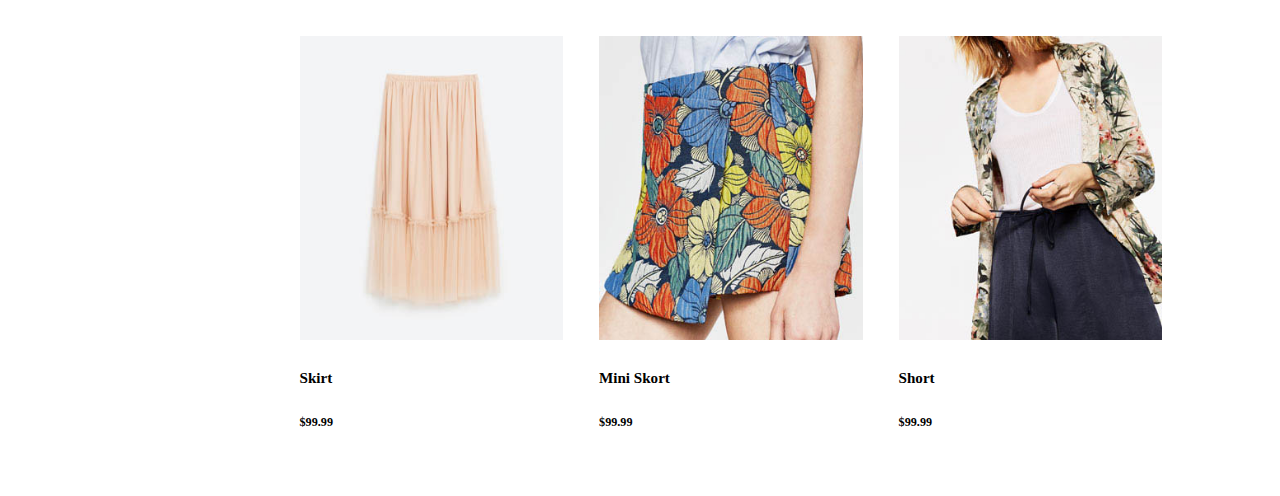
<file: women.html>
<!DOCTYPE html>
						<head>
						<meta charset = "utf-8">
						<link rel="stylesheet" href="showcase.css">

						<title>Women</title>
						</head>
						<body>
						<header >
						<a href="index.html"  ><h1><img src = "logo.jpg" alt = "">CIL</h1></a>
						</header>
							<nav id = "n1">
							<ul>
							<li><a href="men.html">Men</a></li>
							<li><a href="women.html">Women</a></li>
							<li><a href="shoe.html">Shoe</a></li>
							<li><a href="sale.html">Sale</a></li>
							</ul>
							</nav>


						<div class ="sidebar">
						<nav id = "side">
							<ul>
							<li><a href ="#arrival">New Arrival</a></li>
							<li><a href="#top">Top</a></li>
							<li><a href="#bottom">Bottom</a></li>
							
							</ul>
							</nav>
						</div>

						<div class="right">

						<div class="ban">
						<a href="#"  ><img id ="discover" src ="discoverW.jpg" alt=""></a>
						</div>

						<div class="row">
						
						<h3  id="arrival">New Arrival</h3>
						<section class="products">

  <div class="product-card">
    <div class="product-image">
      <img src="womimg/bag1.jpg">
    </div>
    <div class="product-info">
      <h5>Tote</h5>
      <h6>$199.99</h6>
    </div>
  </div>
<div class="product-card">
<a href ="#">
    <div class="product-image">
      <img src="womimg/shoe2.jpg">
    </div>
    <div class="product-info">
      <h5>Ballet Flat</h5>
      <h6>$79.99</h6>
    </div></a>
  </div>

  <div class="product-card">
    <div class="product-image">
      <img src="womimg/handbag.jpg">
    </div>
    <div class="product-info">
      <h5>Messenger Bag</h5>
      <h6>$99.99</h6>
    </div>
  </div>
  
 </section>
  </div>

  <div class="row">

<h3  id="top">Top</h3>
	<section class="products">

  <div class="product-card">
    <div class="product-image">
      <img src="womimg/t1.jpg">
    </div>
    <div class="product-info">
      <h5>Flower collar shirt</h5>
      <h6>$40.99</h6>
    </div>
  </div>
<div class="product-card">
<a href ="#">
    <div class="product-image">
      <img src="womimg/t4.jpg">
    </div>
    <div class="product-info">
      <h5>T-Shirt</h5>
      <h6>$30.99</h6>
    </div></a>
  </div>

  <div class="product-card">
    <div class="product-image">
      <img src="womimg/t3.jpg">
    </div>
    <div class="product-info">
      <h5>Collar shirt</h5>
      <h6>$25.99</h6>
    </div>
  </div>
  </section>
  </div>

  <div class="row">

<h3  id="bottom">Bottom</h3>
	<section class="products">

  <div class="product-card">
    <div class="product-image">
      <img src="womimg/b1.jpg">
    </div>
    <div class="product-info">
      <h5>Skirt</h5>
      <h6>$99.99</h6>
    </div>
  </div>
<div class="product-card">
<a href ="#">
    <div class="product-image">
      <img src="womimg/b2.jpg">
    </div>
    <div class="product-info">
      <h5>Mini Skort</h5>
      <h6>$99.99</h6>
    </div></a>
  </div>

  <div class="product-card">
    <div class="product-image">
      <img src="womimg/b3.jpg">
    </div>
    <div class="product-info">
      <h5>Short</h5>
      <h6>$99.99</h6>
    </div>
  </div>
  </section>
  </div>


  </div>
  </body>
</html>
</file>
<file: stylesheet.css>
header{
	padding-top: 3px;
}
h1{
	font-family: "Perpetua Titling MT", Serif;
	font-size: 8vh;
	padding-left: 5px;
	color: #dd969a;
	margin-top: 10px;
	margin-bottom: 0;
	text-align: center;

}

a{
	text-decoration: none;
}

header img{
	vertical-align:middle;
	max-width:100%;
	height:auto;
	width: auto\9;
}
body{
	font-size: 100%
}
#n1{
	border-bottom: 1px solid gray;
position: relative;
min-width: 500px;
	text-align: center;

}
 li{

	font-size: 3vh;
	text-align: center;
	display: inline;
	margin: 5vw;
}
li a{
	text-decoration: none;
	color: gray;
	}
	#n1 li a:hover{
		color:pink;
		text-shadow:0 0 1px gray;

	}
#n1 ul{
	list-style-type: none;
}

img {
    max-width: 100%;
    height: auto;
    width: auto\9; /* ie8 */
}
.ban{
	position: relative;
	margin:50px;
	padding: 10px;
    padding-bottom: 28px;
    border-bottom: 1px solid silver;


}

.footer #left{
	text-align: right;
	background-color: silver;
	padding:.15vh;
}

#left li{
margin: 2.3vw;
}
#left li a{
	color: white;
}
.news{
	text-align: center;
	margin-top: 0;
	margin-left: 50px;
	margin-right: 50px;
	padding:10px;
}
.news img{
	padding-bottom:30px;
	margin:15px;
	border-bottom: 1px solid silver;
}


#discover{
	  filter: drop-shadow(5px 5px 4px #222);
	  	border-bottom: none;

}

 .news a:hover {
	  filter: drop-shadow(5px 5px 4px #222);
/*
.enter {
  position:absolute;
  left:500px;
  top:350px;
}
.enter a{
	position:absolute;
	
	 height: auto;
    width: auto\9;
	font-size: 1.5em;
	text-decoration: underline;
	color: white;
}*/
</file>
<file: designstyle.css>
header{
	padding-top: 3px;
}
header h1{
	font-family: "Perpetua Titling MT", Serif;
	font-size: 8vh;
	padding-left: 5px;
	color: #dd969a;
	margin-top: 10px;
	margin-bottom: 0;
	text-align: center;

}

a{
	text-decoration: none;
}
.n1 {
	padding-bottom: 1%;
	border-bottom: 1px solid gray;
position: relative;
min-width: 500px;
	text-align: center;

}
 li{

	font-size: 3vh;
	text-align: center;
	display: inline;
	margin: 5vw;
}
li a{
	text-decoration: none;
	color: gray;
	}
	.n1 li a:hover{
		color:pink;
		text-shadow:0 0 1px gray;

	}
ul{
	list-style-type: none;
}


header img{
	vertical-align:middle;
}
	


	h1, h3{
		font-family: "Perpetua Titling MT", Serif;

	}

.headline h1{
	margin-top: 9px;
	margin-bottom:5px;
	color: gray;
}
.headline h3{
	margin-top: 2px;
	margin-bottom: 2%;
	margin-left: 15%;
	color:#947a7a;
}

	body{
		margin-left: 12%;
		margin-right: 12%;
		margin-top: 1%;
		margin-bottom: 5%;


	}

	img{
		max-width: 100%;
	    height: auto;
	    width: auto\9;
	}



	.left{
		text-align: center;
	}


	.text{
		font-size: 115%;
		border-bottom: 1px solid silver;
	}

	blockquote{
		font-size: 1.6em;
		font-style: italic;
		margin:0.65em 0;
		padding:0.65em 0;
		color: gray;
		text-align: center;
	}

	blockquote cite{
		color: silver;
		font-size: 0.8em;
		display: block;
		font-style: normal;
	}

	.quote{
		border-bottom: 1px solid silver;
	}
</file>
<file: stylesheetMen.css>
body{
	font-size: 100%
}
header{
	padding-top: 3px;
}
header h1{
	font-family: "Perpetua Titling MT", Serif;
	font-size: 8vh;
	padding-left: 5px;
	color: #dd969a;
	margin-top: 10px;
	margin-bottom: 0px;
	text-align: center;


}

a{
	text-decoration: none;
}
header img{
	vertical-align:middle;
}
	

#n1{
border-bottom: 1px solid gray;
position: relative;
min-width: 500px;
	text-align: center;

}
 li{

	font-size: 3vh;
	text-align: center;
	display: inline;
	margin: 5vw;
}
li a{
	color: gray;
	}
	#n1 li a:hover{
		color:pink;
		text-shadow:0px 0px 1px gray;

	}
#n1 ul{
	list-style-type: none;
}

img {
    max-width: 100%;
    height: auto;
    width: auto\9; /* ie8 */
}

.sidebar{
	position: fixed;
	height:100%;
	width:15%;
	margin:0px;
}
.sidebar #side li{
	font-size: 2.5vh;
 margin-left: 0px;
 display:block;
 vertical-align: middle;}
 .right{
 		font-family: "Perpetua Titling MT", Serif;

 	width: 78%;
 	position: absolute;
 	right: 20px;
 	margin-top: 0.25%;
 }
 .ban{
 	margin-top: 3%;
 	vertical-align: middle;
 	margin-right: 5%

 }
 .row{

	margin:2%;
	margin-right: 8%

 }

 .row h3{
 	color: gray;
	border-bottom: 1px solid silver;

 }
.display{
	vertical-align: center;
}

  
  .products {
  display: flex;
  flex-wrap: wrap;
    margin-top: 2%;
  margin-bottom: 2%;

}
.product-card {
  padding: 2%;
  flex-grow: 1;
  flex-basis: 21%;


}

.product-image img{

	max-width: 100%;
}

.product-info{
 margin-top: auto;
 text-align: left;
 font-size: 2.01vh;

}

a{
	text-decoration: none;
	color:black;
}
</file>
<file: stylesheetSale.css>
body{
	font-size: 100%
}
header{
	padding-top: 3px;
}
header h1{
	font-family: "Perpetua Titling MT", Serif;
	font-size: 8vh;
	padding-left: 5px;
	color: #dd969a;
	margin-top: 10px;
	margin-bottom: 0px;
	text-align: center;


}

a{
	text-decoration: none;
}
header img{
	vertical-align:middle;
}
	

#n1{
border-bottom: 1px solid gray;
position: relative;
min-width: 500px;
	text-align: center;

}
 li{

	font-size: 3vh;
	text-align: center;
	display: inline;
	margin: 5vw;
}
li a{
	color: gray;
	}
	#n1 li a:hover{
		color:pink;
		text-shadow:0px 0px 1px gray;

	}
#n1 ul{
	list-style-type: none;
}

img {
    max-width: 100%;
    height: auto;
    width: auto\9; /* ie8 */
}

.sidebar{
	position: fixed;
	height:100%;
	width:15%;
	margin:0px;
}
.sidebar #side li{
	font-size: 2.5vh;
 margin-left: 0px;
 display:block;
 vertical-align: middle;}
 .right{
 		font-family: "Perpetua Titling MT", Serif;

 	width: 78%;
 	position: absolute;
 	right: 3%;
 	margin-top: 0.25%;
 }
 .ban{
 	vertical-align: middle;
 	margin-right: 5%

 }
 .row{

	margin:2%;
	margin-right: 8%

 }

 .row h3{
	border-bottom: 1px solid pink;
	color: gray;

 }
.display{
	vertical-align: center;
}
.item
 {
width: 21%;
margin: 1.5%;
 }
</file>
<file: showcase.css>
body{
  font-size: 100%
}
header{
  padding-top: 3px;
}
header h1{
  font-family: "Perpetua Titling MT", Serif;
  font-size: 8vh;
  padding-left: 5px;
  color: #dd969a;
  margin-top: 10px;
  margin-bottom: 0px;
  text-align: center;


}

a{
  text-decoration: none;
}
header img{
  vertical-align:middle;
}
  

#n1{
border-bottom: 1px solid gray;
position: relative;
min-width: 500px;
  text-align: center;

}
 li{

  font-size: 3vh;
  text-align: center;
  display: inline;
  margin: 5vw;
}
li a{
  color: gray;
  }
  #n1 li a:hover{
    color:pink;
    text-shadow:0px 0px 1px gray;

  }
#n1 ul{
  list-style-type: none;
}

img {
    max-width: 100%;
    height: auto;
    width: auto\9; /* ie8 */
}

.sidebar{
  position: fixed;
  height:100%;
  width:15%;
  margin:0px;
}
.sidebar #side li{
  font-size: 2.5vh;
 margin-left: 0px;
 display:block;
 vertical-align: middle;}
 .right{
    font-family: "Perpetua Titling MT", Serif;

  width: 78%;
  position: absolute;
  right: 20px;
  margin-top: 0.25%;
 }
 .ban{
  margin-top: 3%;
  vertical-align: middle;
  margin-right: 5%

 }
 .row{

  margin:2%;
  margin-right: 8%

 }

 .row h3{
  color: gray;
  border-bottom: 1px solid silver;

 }

.products {
  display: flex;
  flex-wrap: wrap;
    margin-top: 2%;
  margin-bottom: 2%;

}
.product-card {
  padding: 2%;
  flex-grow: 1;
  flex-basis: 29.333%;


}

.product-image img{

	max-width: 100%;
}

.product-info{
 margin-top: auto;
 text-align: left;
 font-size: 2.02vh;

}

a{
	text-decoration: none;
	color:black;
}
</file>
